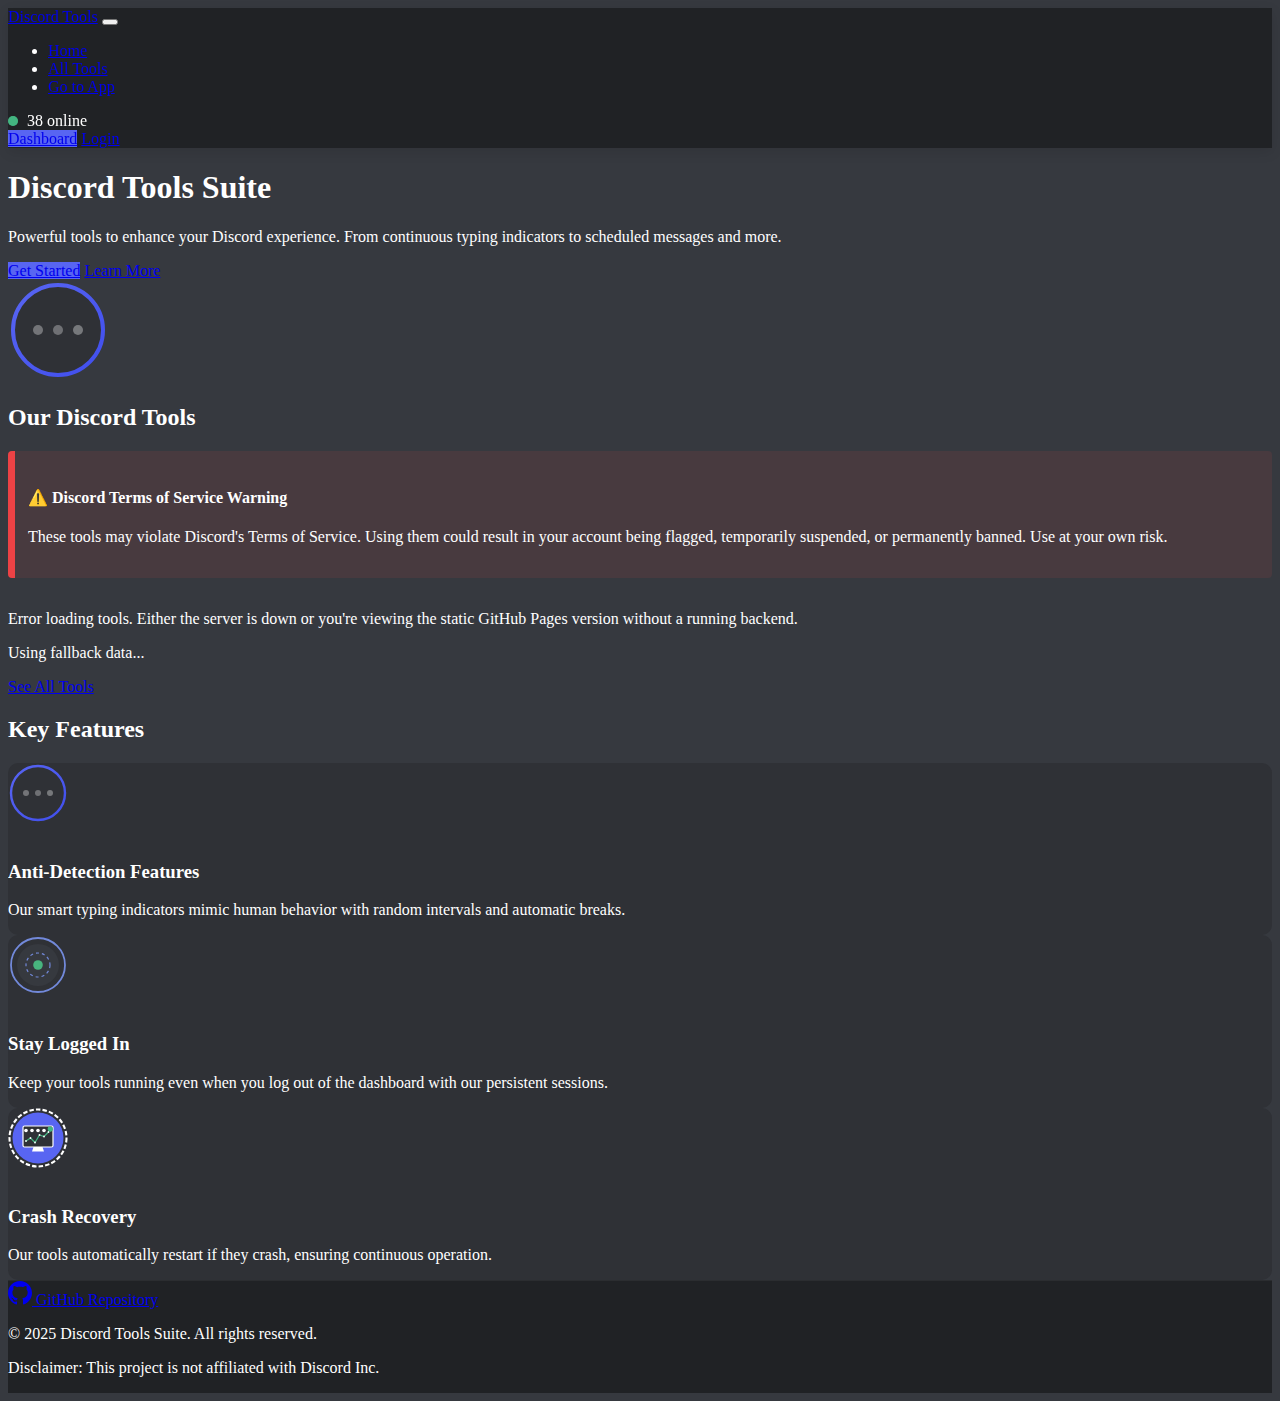
<file: docs/index.html>
<!DOCTYPE html>
<html lang="en">
<head>
    <meta charset="UTF-8">
    <meta name="viewport" content="width=device-width, initial-scale=1.0">
    <title>Discord Tools Suite</title>
    <link rel="stylesheet" href="https://cdn.replit.com/agent/bootstrap-agent-dark-theme.min.css">
    <link rel="stylesheet" href="https://cdnjs.cloudflare.com/ajax/libs/animate.css/4.1.1/animate.min.css">
    <link rel="stylesheet" href="css/styles.css">
</head>
<body>
    <!-- Loading bar for page transitions -->
    <div class="loading-bar" id="loadingBar"></div>

    <!-- Navbar -->
    <nav class="navbar navbar-expand-lg navbar-dark">
        <div class="container">
            <a class="navbar-brand" href="#">Discord Tools</a>
            <button class="navbar-toggler" type="button" data-bs-toggle="collapse" data-bs-target="#navbarNav">
                <span class="navbar-toggler-icon"></span>
            </button>
            <div class="collapse navbar-collapse" id="navbarNav">
                <ul class="navbar-nav me-auto">
                    <li class="nav-item">
                        <a class="nav-link active" href="index.html">Home</a>
                    </li>
                    <li class="nav-item">
                        <a class="nav-link" href="all_tools.html">All Tools</a>
                    </li>
                    <li class="nav-item">
                        <a class="nav-link" href="#" id="appLink">Go to App</a>
                    </li>
                </ul>
                <div class="d-flex align-items-center">
                    <div class="me-3">
                        <span class="online-indicator"></span>
                        <span class="text-light"><span id="onlineCount">--</span> online</span>
                    </div>
                    <div>
                        <a href="#" id="dashboardLink" class="btn btn-sm btn-primary me-2">Dashboard</a>
                        <a href="#" id="loginLink" class="btn btn-sm btn-outline-light">Login</a>
                    </div>
                </div>
            </div>
        </div>
    </nav>

    <!-- Hero Section -->
    <div class="container py-5">
        <div class="row align-items-center py-5">
            <div class="col-lg-6">
                <h1 class="display-5 fw-bold text-white mb-3">Discord Tools Suite</h1>
                <p class="lead text-white mb-4">Powerful tools to enhance your Discord experience. From continuous typing indicators to scheduled messages and more.</p>
                <div class="d-grid gap-2 d-md-flex justify-content-md-start">
                    <a href="#" id="getStartedLink" class="btn btn-primary btn-lg px-4 me-md-2">Get Started</a>
                    <a href="#features" class="btn btn-outline-light btn-lg px-4">Learn More</a>
                </div>
            </div>
            <div class="col-lg-6 d-flex justify-content-center">
                <img src="images/typing-icon.svg" alt="Discord Tools" class="img-fluid" style="max-width: 300px;">
            </div>
        </div>
    </div>

    <!-- Tools Section -->
    <div class="container py-5">
        <h2 class="text-center mb-3 text-white">Our Discord Tools</h2>
        
        <div class="warning-box mb-4">
            <h4 class="text-white">⚠️ Discord Terms of Service Warning</h4>
            <p class="text-white mb-0">These tools may violate Discord's Terms of Service. Using them could result in your account being flagged, temporarily suspended, or permanently banned. Use at your own risk.</p>
        </div>
        
        <div class="row g-4" id="featuredTools">
            <!-- Tools will be loaded dynamically -->
        </div>
        
        <div class="text-center mt-4">
            <a href="all_tools.html" class="btn btn-outline-light btn-lg">See All Tools</a>
        </div>
    </div>

    <!-- Features Section -->
    <div class="container py-5" id="features">
        <h2 class="text-center mb-5 text-white">Key Features</h2>
        <div class="row g-4">
            <div class="col-md-4">
                <div class="card h-100 shadow-sm">
                    <div class="card-body text-center">
                        <img src="images/typing-icon.svg" alt="Anti-Detection" class="tool-icon">
                        <h3 class="h5 card-title text-white">Anti-Detection Features</h3>
                        <p class="card-text text-white">Our smart typing indicators mimic human behavior with random intervals and automatic breaks.</p>
                    </div>
                </div>
            </div>
            <div class="col-md-4">
                <div class="card h-100 shadow-sm">
                    <div class="card-body text-center">
                        <img src="images/status-icon.svg" alt="Stay Logged In" class="tool-icon">
                        <h3 class="h5 card-title text-white">Stay Logged In</h3>
                        <p class="card-text text-white">Keep your tools running even when you log out of the dashboard with our persistent sessions.</p>
                    </div>
                </div>
            </div>
            <div class="col-md-4">
                <div class="card h-100 shadow-sm">
                    <div class="card-body text-center">
                        <img src="images/monitor-icon.svg" alt="Crash Recovery" class="tool-icon">
                        <h3 class="h5 card-title text-white">Crash Recovery</h3>
                        <p class="card-text text-white">Our tools automatically restart if they crash, ensuring continuous operation.</p>
                    </div>
                </div>
            </div>
        </div>
    </div>

    <!-- Footer -->
    <footer class="footer py-4 text-center">
        <div class="container">
            <div class="mb-3">
                <a href="https://github.com/SomeRandomFella/DiscordTools" class="text-decoration-none text-light">
                    <svg xmlns="http://www.w3.org/2000/svg" width="24" height="24" fill="currentColor" class="bi bi-github" viewBox="0 0 16 16">
                        <path d="M8 0C3.58 0 0 3.58 0 8c0 3.54 2.29 6.53 5.47 7.59.4.07.55-.17.55-.38 0-.19-.01-.82-.01-1.49-2.01.37-2.53-.49-2.69-.94-.09-.23-.48-.94-.82-1.13-.28-.15-.68-.52-.01-.53.63-.01 1.08.58 1.23.82.72 1.21 1.87.87 2.33.66.07-.52.28-.87.51-1.07-1.78-.2-3.64-.89-3.64-3.95 0-.87.31-1.59.82-2.15-.08-.2-.36-1.02.08-2.12 0 0 .67-.21 2.2.82.64-.18 1.32-.27 2-.27.68 0 1.36.09 2 .27 1.53-1.04 2.2-.82 2.2-.82.44 1.1.16 1.92.08 2.12.51.56.82 1.27.82 2.15 0 3.07-1.87 3.75-3.65 3.95.29.25.54.73.54 1.48 0 1.07-.01 1.93-.01 2.2 0 .21.15.46.55.38C13.71 14.53 16 11.53 16 8c0-4.42-3.58-8-8-8z"/>
                    </svg>
                    GitHub Repository
                </a>
            </div>
            <p class="text-white mb-0">&copy; 2025 Discord Tools Suite. All rights reserved.</p>
            <p class="text-white-50 small mt-2">Disclaimer: This project is not affiliated with Discord Inc.</p>
        </div>
    </footer>

    <!-- Bootstrap & Custom Scripts -->
    <script src="https://cdn.jsdelivr.net/npm/bootstrap@5.3.0/dist/js/bootstrap.bundle.min.js"></script>
    <script src="js/config.js"></script>
    <script src="js/app.js"></script>
</body>
</html>
</file>
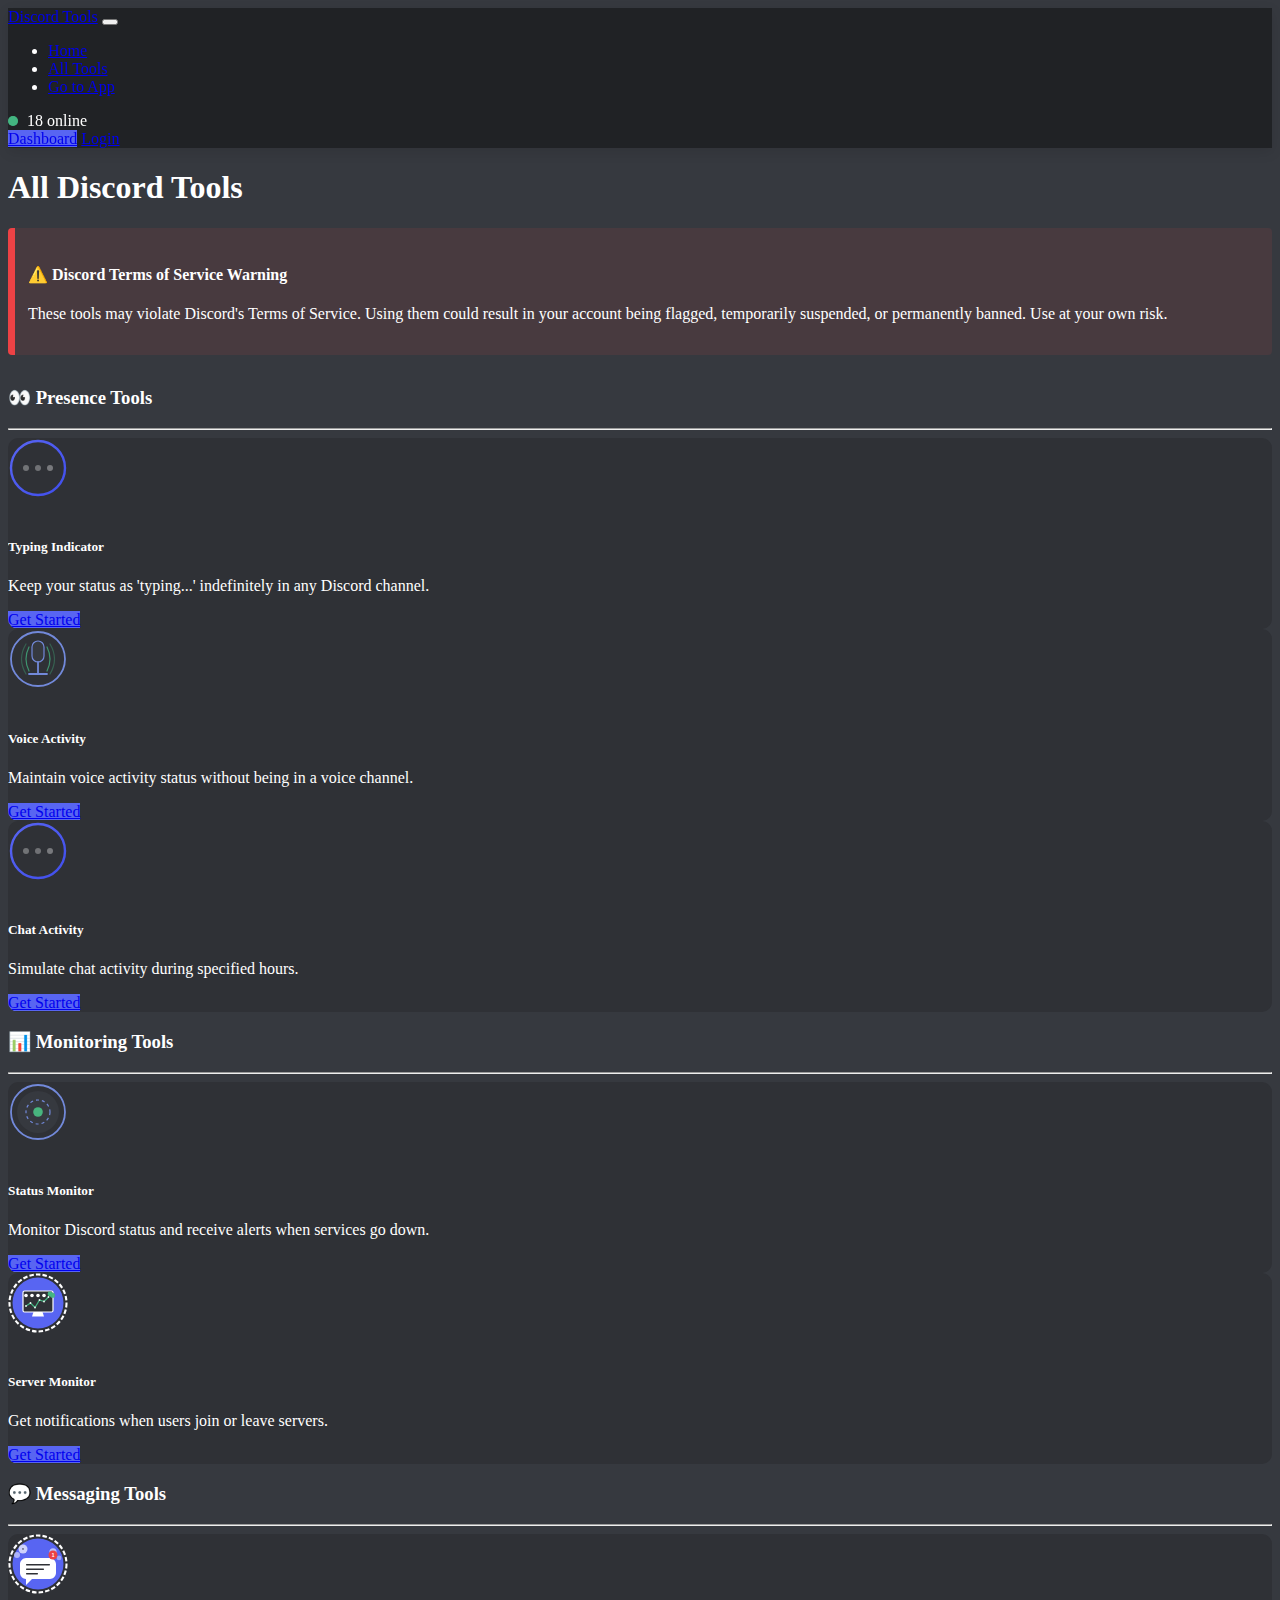
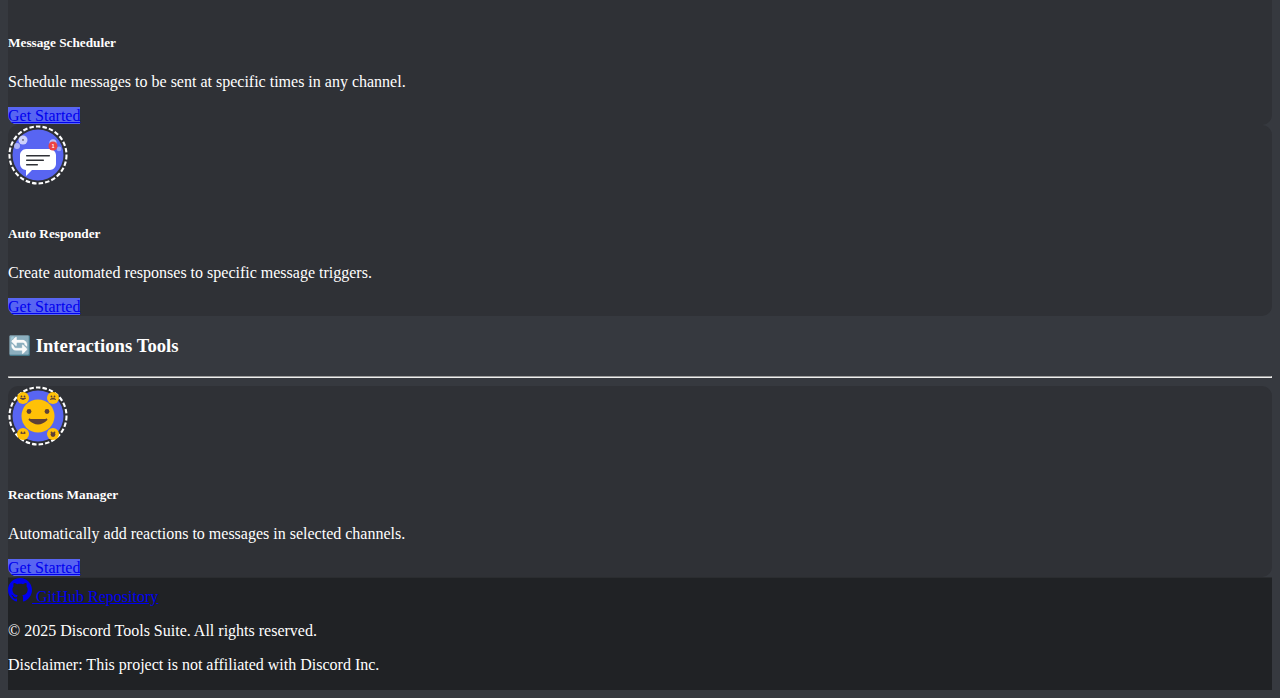
<file: docs/all_tools.html>
<!DOCTYPE html>
<html lang="en">
<head>
    <meta charset="UTF-8">
    <meta name="viewport" content="width=device-width, initial-scale=1.0">
    <title>All Tools - Discord Tools Suite</title>
    <link rel="stylesheet" href="https://cdn.replit.com/agent/bootstrap-agent-dark-theme.min.css">
    <link rel="stylesheet" href="https://cdnjs.cloudflare.com/ajax/libs/animate.css/4.1.1/animate.min.css">
    <link rel="stylesheet" href="css/styles.css">
</head>
<body>
    <!-- Loading bar for page transitions -->
    <div class="loading-bar" id="loadingBar"></div>

    <!-- Navbar -->
    <nav class="navbar navbar-expand-lg navbar-dark">
        <div class="container">
            <a class="navbar-brand" href="index.html">Discord Tools</a>
            <button class="navbar-toggler" type="button" data-bs-toggle="collapse" data-bs-target="#navbarNav">
                <span class="navbar-toggler-icon"></span>
            </button>
            <div class="collapse navbar-collapse" id="navbarNav">
                <ul class="navbar-nav me-auto">
                    <li class="nav-item">
                        <a class="nav-link" href="index.html">Home</a>
                    </li>
                    <li class="nav-item">
                        <a class="nav-link active" href="all_tools.html">All Tools</a>
                    </li>
                    <li class="nav-item">
                        <a class="nav-link" href="#" id="appLink">Go to App</a>
                    </li>
                </ul>
                <div class="d-flex align-items-center">
                    <div class="me-3">
                        <span class="online-indicator"></span>
                        <span class="text-light"><span id="onlineCount">--</span> online</span>
                    </div>
                    <div>
                        <a href="#" id="dashboardLink" class="btn btn-sm btn-primary me-2">Dashboard</a>
                        <a href="#" id="loginLink" class="btn btn-sm btn-outline-light">Login</a>
                    </div>
                </div>
            </div>
        </div>
    </nav>

    <!-- All Tools Section -->
    <div class="container py-5">
        <h1 class="text-center mb-5 text-white">All Discord Tools</h1>
        
        <div class="warning-box mb-4">
            <h4 class="text-white">⚠️ Discord Terms of Service Warning</h4>
            <p class="text-white mb-0">These tools may violate Discord's Terms of Service. Using them could result in your account being flagged, temporarily suspended, or permanently banned. Use at your own risk.</p>
        </div>
        
        <div class="row g-4" id="allToolsContainer">
            <!-- Tools will be loaded dynamically -->
        </div>
    </div>

    <!-- Footer -->
    <footer class="footer py-4 text-center">
        <div class="container">
            <div class="mb-3">
                <a href="https://github.com/SomeRandomFella/DiscordTools" class="text-decoration-none text-light">
                    <svg xmlns="http://www.w3.org/2000/svg" width="24" height="24" fill="currentColor" class="bi bi-github" viewBox="0 0 16 16">
                        <path d="M8 0C3.58 0 0 3.58 0 8c0 3.54 2.29 6.53 5.47 7.59.4.07.55-.17.55-.38 0-.19-.01-.82-.01-1.49-2.01.37-2.53-.49-2.69-.94-.09-.23-.48-.94-.82-1.13-.28-.15-.68-.52-.01-.53.63-.01 1.08.58 1.23.82.72 1.21 1.87.87 2.33.66.07-.52.28-.87.51-1.07-1.78-.2-3.64-.89-3.64-3.95 0-.87.31-1.59.82-2.15-.08-.2-.36-1.02.08-2.12 0 0 .67-.21 2.2.82.64-.18 1.32-.27 2-.27.68 0 1.36.09 2 .27 1.53-1.04 2.2-.82 2.2-.82.44 1.1.16 1.92.08 2.12.51.56.82 1.27.82 2.15 0 3.07-1.87 3.75-3.65 3.95.29.25.54.73.54 1.48 0 1.07-.01 1.93-.01 2.2 0 .21.15.46.55.38C13.71 14.53 16 11.53 16 8c0-4.42-3.58-8-8-8z"/>
                    </svg>
                    GitHub Repository
                </a>
            </div>
            <p class="text-white mb-0">&copy; 2025 Discord Tools Suite. All rights reserved.</p>
            <p class="text-white-50 small mt-2">Disclaimer: This project is not affiliated with Discord Inc.</p>
        </div>
    </footer>

    <!-- Bootstrap & Custom Scripts -->
    <script src="https://cdn.jsdelivr.net/npm/bootstrap@5.3.0/dist/js/bootstrap.bundle.min.js"></script>
    <script src="js/config.js"></script>
    <script src="js/app.js"></script>
    <script src="js/all-tools.js"></script>
</body>
</html>
</file>
<file: docs/css/styles.css>
:root {
    --discord-primary: #5865F2;
    --discord-secondary: #7289da;
    --discord-dark: #36393f;
    --discord-darker: #2f3136;
    --discord-darkest: #202225;
    --discord-success: #43b581;
    --discord-danger: #ed4245;
    --discord-warning: #faa61a;
    --discord-light: #ffffff;
}

body { 
    background-color: var(--discord-dark); 
    color: var(--discord-light); 
    min-height: 100vh;
    display: flex;
    flex-direction: column;
    overflow-x: hidden;
}

.navbar { 
    background-color: var(--discord-darkest); 
    box-shadow: 0 4px 12px rgba(0, 0, 0, 0.1);
    position: sticky;
    top: 0;
    z-index: 1000;
    transition: all 0.3s ease;
}

.navbar.scrolled {
    padding-top: 5px;
    padding-bottom: 5px;
    box-shadow: 0 8px 20px rgba(0, 0, 0, 0.3);
}

.card { 
    background-color: var(--discord-darker); 
    border: none; 
    border-radius: 10px;
    overflow: hidden;
    transition: all 0.4s cubic-bezier(0.165, 0.84, 0.44, 1);
    position: relative;
}

.card::after {
    content: "";
    position: absolute;
    top: 0;
    left: 0;
    width: 100%;
    height: 100%;
    border-radius: 10px;
    box-shadow: 0 5px 15px rgba(0, 0, 0, 0.3);
    opacity: 0;
    transition: all 0.4s cubic-bezier(0.165, 0.84, 0.44, 1);
    z-index: -1;
}

.card:hover {
    transform: translateY(-8px) scale(1.02);
}

.card:hover::after {
    opacity: 1;
}

.card-header { 
    background-color: var(--discord-darkest); 
}

.btn-primary {
    background-color: var(--discord-primary);
    border-color: var(--discord-primary);
    transition: all 0.3s ease;
}

.btn-primary:hover {
    background-color: var(--discord-secondary);
    border-color: var(--discord-secondary);
    transform: translateY(-2px);
    box-shadow: 0 4px 8px rgba(88, 101, 242, 0.4);
}

.btn-outline-light {
    transition: all 0.3s ease;
}

.btn-outline-light:hover {
    transform: translateY(-2px);
    box-shadow: 0 4px 8px rgba(255, 255, 255, 0.2);
}

.tool-icon {
    width: 60px;
    height: 60px;
    margin-bottom: 15px;
    transition: transform 0.3s ease;
}

.card:hover .tool-icon {
    transform: scale(1.15);
}

.online-indicator {
    width: 10px;
    height: 10px;
    border-radius: 50%;
    background-color: var(--discord-success);
    display: inline-block;
    margin-right: 5px;
    position: relative;
}

.online-indicator::after {
    content: "";
    position: absolute;
    top: 0;
    left: 0;
    width: 100%;
    height: 100%;
    border-radius: 50%;
    background-color: var(--discord-success);
    opacity: 0.5;
    animation: pulse 2s infinite;
}

@keyframes pulse {
    0% {
        transform: scale(1);
        opacity: 0.7;
    }
    70% {
        transform: scale(1.5);
        opacity: 0;
    }
    100% {
        transform: scale(1);
        opacity: 0;
    }
}

.footer {
    margin-top: auto;
    background-color: var(--discord-darkest);
    border-top: 1px solid rgba(255, 255, 255, 0.05);
}

.warning-box {
    background-color: rgba(237, 66, 69, 0.1);
    border-left: 4px solid var(--discord-danger);
    padding: 1rem;
    margin-bottom: 2rem;
    border-radius: 0.25rem;
    position: relative;
    overflow: hidden;
}

.warning-box::before {
    content: "";
    position: absolute;
    top: 0;
    left: 0;
    width: 3px;
    height: 100%;
    background-color: var(--discord-danger);
    animation: pulse-warning 2s infinite;
}

@keyframes pulse-warning {
    0% {
        opacity: 0.5;
    }
    50% {
        opacity: 1;
    }
    100% {
        opacity: 0.5;
    }
}

.fade-in {
    animation: fadeIn 0.8s ease-in-out;
}

.fade-in-up {
    animation: fadeInUp 0.8s ease-in-out;
}

.fade-in-left {
    animation: fadeInLeft 0.8s ease-in-out;
}

.fade-in-right {
    animation: fadeInRight 0.8s ease-in-out;
}

.scale-in {
    animation: scaleIn 0.5s ease-in-out;
}

@keyframes fadeIn {
    from { opacity: 0; }
    to { opacity: 1; }
}

@keyframes fadeInUp {
    from { 
        opacity: 0;
        transform: translateY(20px);
    }
    to { 
        opacity: 1;
        transform: translateY(0);
    }
}

@keyframes fadeInLeft {
    from { 
        opacity: 0;
        transform: translateX(-20px);
    }
    to { 
        opacity: 1;
        transform: translateX(0);
    }
}

@keyframes fadeInRight {
    from { 
        opacity: 0;
        transform: translateX(20px);
    }
    to { 
        opacity: 1;
        transform: translateX(0);
    }
}

@keyframes scaleIn {
    from { 
        opacity: 0;
        transform: scale(0.9);
    }
    to { 
        opacity: 1;
        transform: scale(1);
    }
}

.stagger-item {
    opacity: 0;
}

/* Background gradients */
.hero-section {
    position: relative;
    overflow: hidden;
}

.hero-section::before {
    content: "";
    position: absolute;
    top: -50%;
    left: -50%;
    width: 200%;
    height: 200%;
    background: radial-gradient(circle, rgba(114, 137, 218, 0.1) 0%, rgba(54, 57, 63, 0) 50%);
    z-index: -1;
}

/* Loading bar for transitions */
.loading-bar {
    position: fixed;
    top: 0;
    left: 0;
    height: 3px;
    width: 0%;
    background: linear-gradient(to right, var(--discord-primary), var(--discord-secondary));
    z-index: 9999;
    transition: width 0.4s ease;
}

/* Hover glow effect */
.glow-on-hover {
    position: relative;
    overflow: hidden;
}

.glow-on-hover::after {
    content: "";
    position: absolute;
    top: -50%;
    left: -50%;
    width: 200%;
    height: 200%;
    background: radial-gradient(circle, rgba(88, 101, 242, 0.4) 0%, rgba(88, 101, 242, 0) 70%);
    opacity: 0;
    transition: opacity 0.3s ease;
    pointer-events: none;
    transform: scale(0.5);
    z-index: 0;
}

.glow-on-hover:hover::after {
    opacity: 1;
    animation: glow-pulse 2s infinite;
}

@keyframes glow-pulse {
    0% {
        transform: scale(0.5);
        opacity: 0.7;
    }
    50% {
        transform: scale(1);
        opacity: 0.3;
    }
    100% {
        transform: scale(0.5);
        opacity: 0.7;
    }
}
</file>
